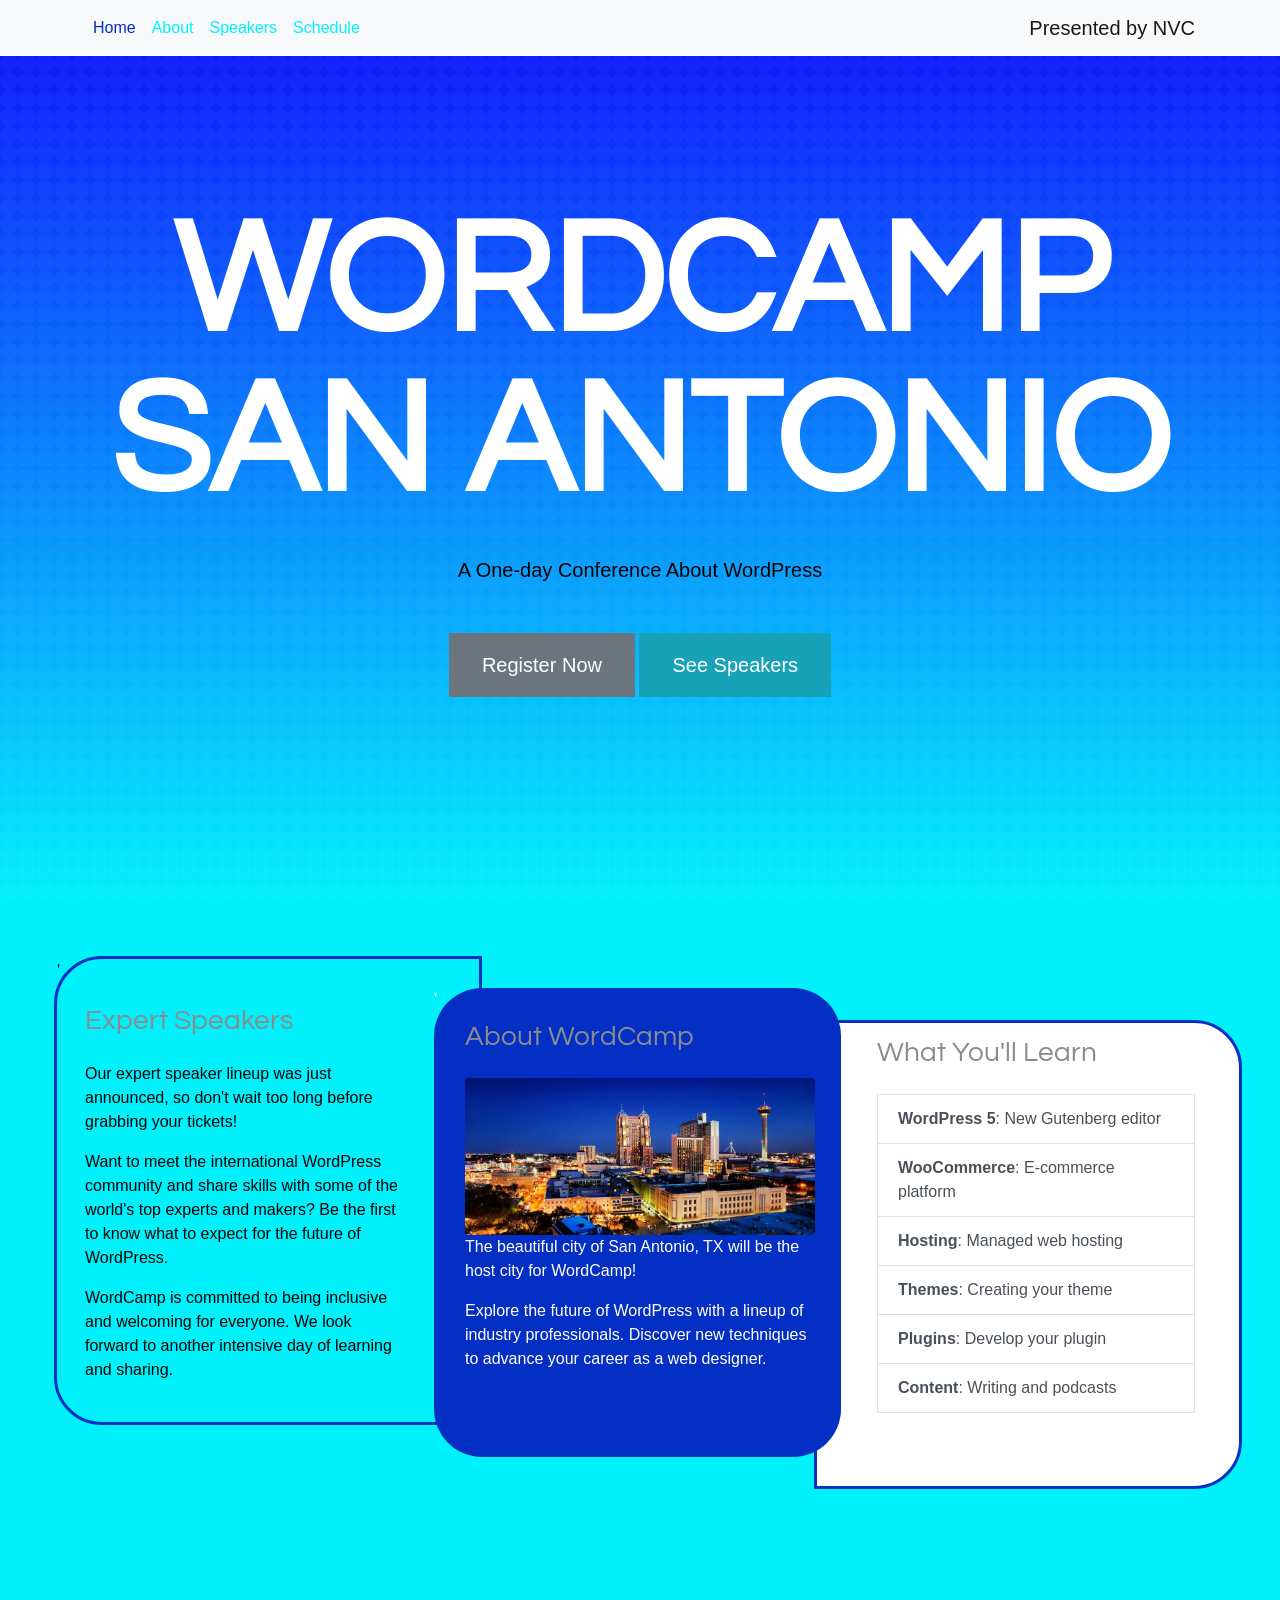
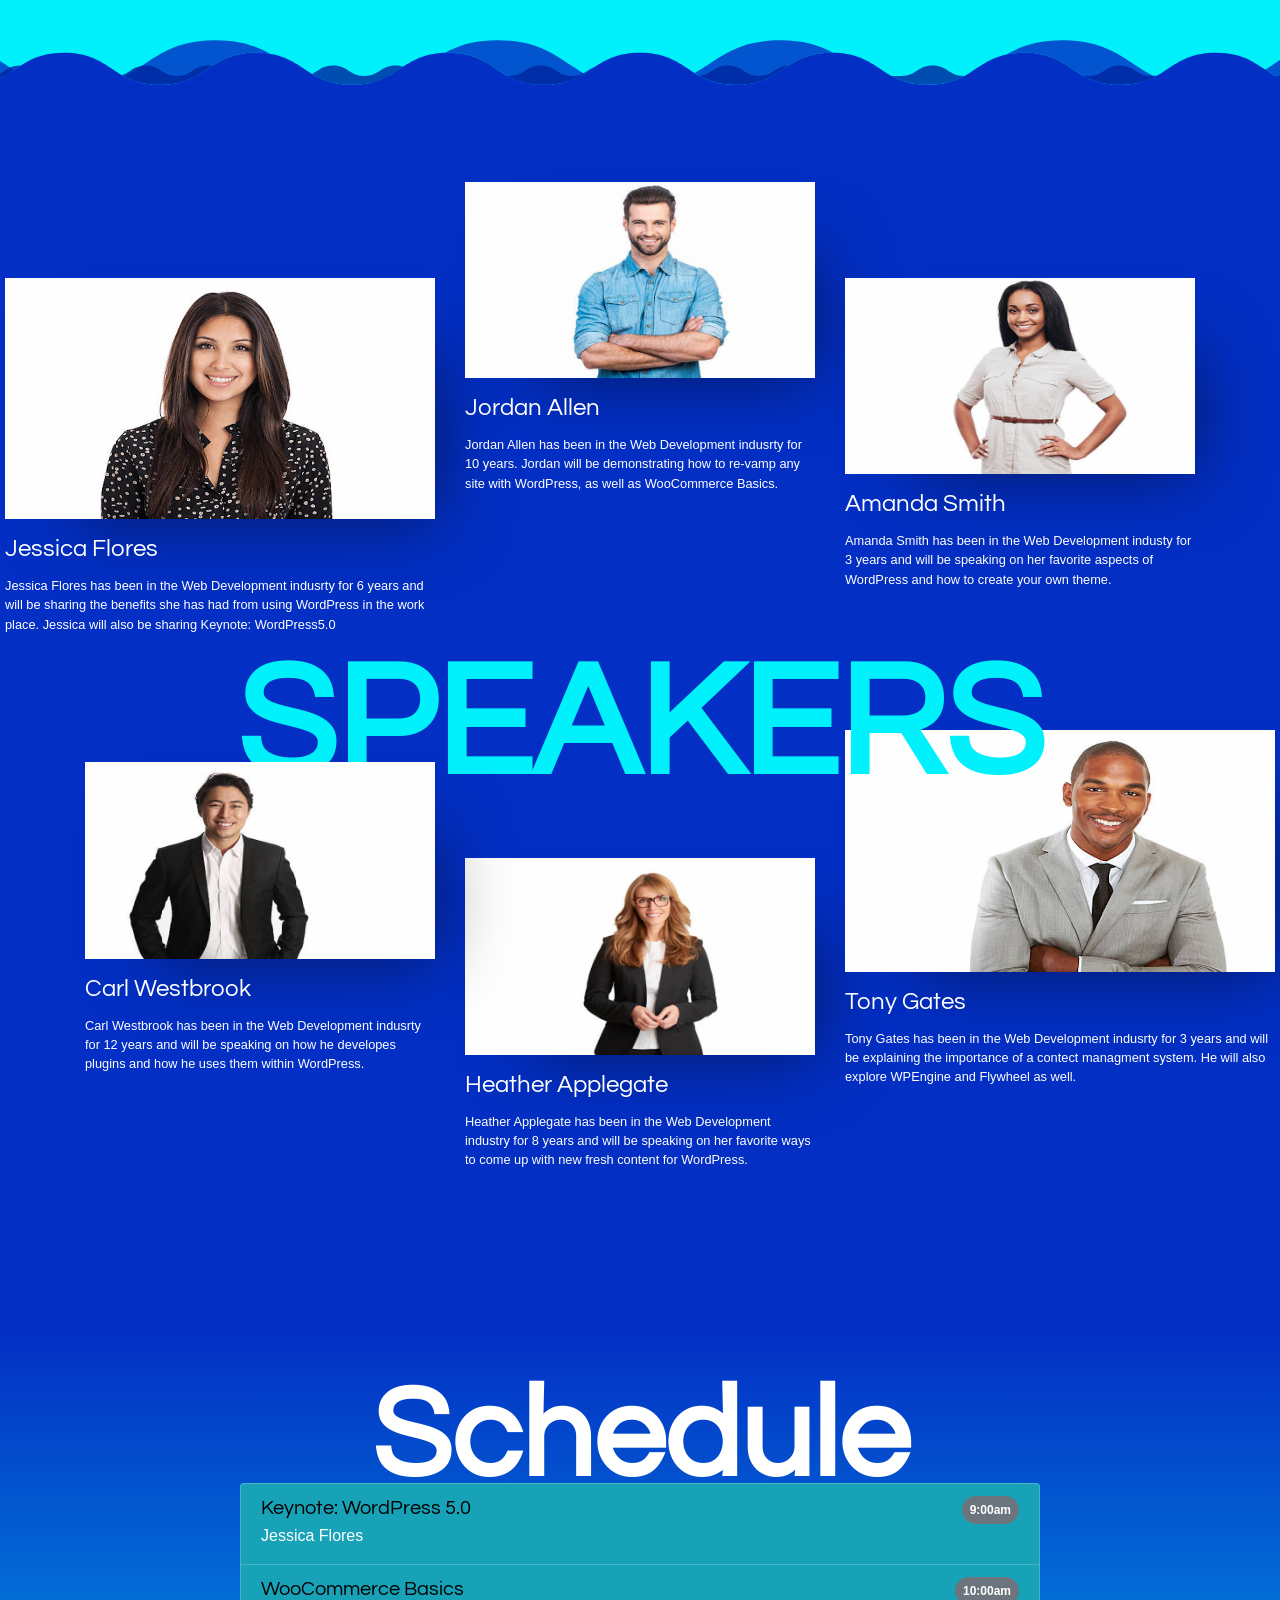
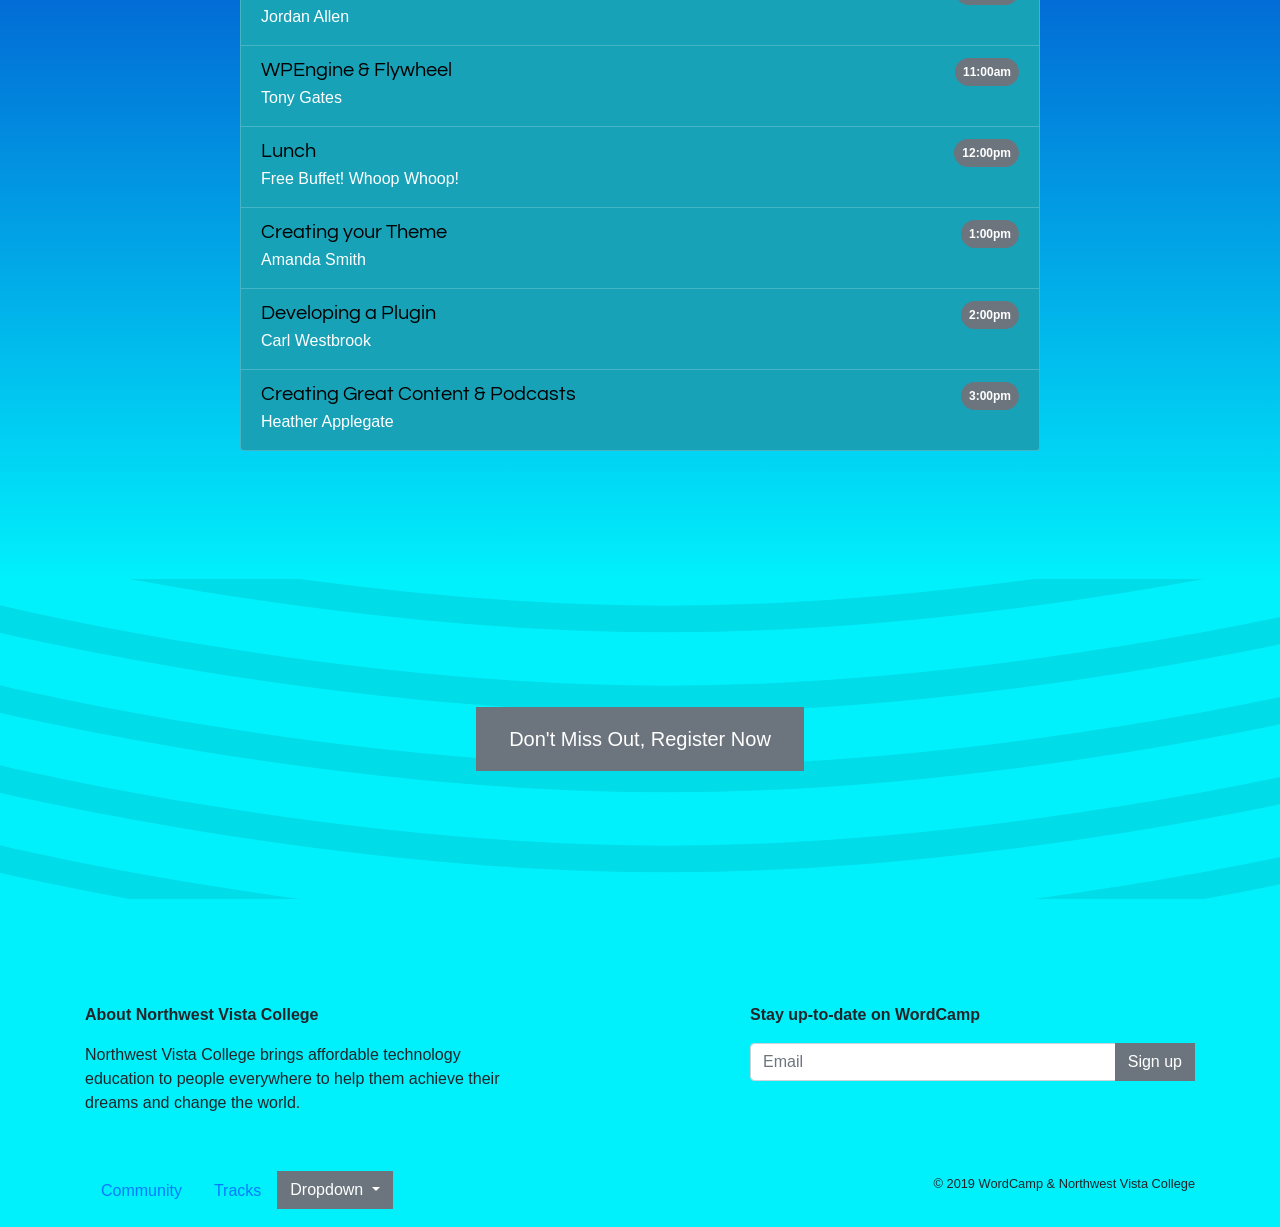
<file: index.html>
<!doctype html>
<html lang="en">
  <head>

<link href="https://fonts.googleapis.com/css?family=Anton|Kanit|Questrial" rel="stylesheet">
    <!-- Required meta tags -->
    <meta charset="utf-8">
    <meta name="viewport" content="width=device-width, initial-scale=1, shrink-to-fit=no">

    <!-- Bootstrap CSS -->
    <link rel="stylesheet" href="https://stackpath.bootstrapcdn.com/bootstrap/4.3.1/css/bootstrap.min.css" integrity="sha384-ggOyR0iXCbMQv3Xipma34MD+dH/1fQ784/j6cY/iJTQUOhcWr7x9JvoRxT2MZw1T" crossorigin="anonymous">
 <link rel="stylesheet" type="text/css" href="css/style.css">
    <title> WordCamp Conference San Antonio</title>
  </head>
  <body data-spy="scroll" data-target=".navbar" id="home">
  	<!-- navbar -->
<nav class="navbar navbar-expand-lg navbar-light bg-light fixed-top">
  <div class="container">
    <a class="navbar-brand order-1 mr-0" href="#" target="_blank">Presented by NVC</a>
    <button class="navbar-toggler" type="button" data-toggle="collapse" data-target="#navbarSupportedContent" aria-controls="navbarSupportedContent" aria-expanded="false" aria-label="Toggle navigation">
      <span class="navbar-toggler-icon"></span>
    </button>
    <div class="collapse navbar-collapse" id="navbarSupportedContent">
      <ul class="navbar-nav mr-auto">
        <li class="nav-item">
          <a class="nav-link" href="#home">Home<span class="sr-only">(current)</span></a>
        </li>
        <li class="nav-item">
          <a class="nav-link" href="#about">About</a>
        </li>
        <li class="nav-item">
          <a class="nav-link" href="#speakers">Speakers</a>
        </li>
        <li class="nav-item">
          <a class="nav-link" href="#schedule">Schedule</a>
        </li>
      </div>
    </div>
  </div>
</nav>

<!-- /navbar -->

<!-- jumbotron -->
<section class="jumbotron jumbotron-fluid" id="jumbotron">
  <div class="container text-sm-center">
    <h1 class="display-4">WordCamp<br> San Antonio</h1>
    <p class="lead">A One-day Conference About WordPress</p>
  <div class="mt-5">
  <button type="button"  class="btn btn-secondary btn-lg" btn-lg data-toggle="modal" data-target="#register">Register Now</button>
  <a class="btn btn-info btn-lg" href="#speakers">See Speakers</a>
</div>
  </div>
</section>
<!-- /jumbotron -->
  

  <!-- about -->
  <section class="section-about" id="about">
      <div class="container pt-4">
  
  <div class="row" id="about">
    <div class="col-lg order-lg-2 col-about">
      <h3 class="mb-4">About WordCamp</h3>
      <img class="img-fluid rounded" src="images/SA.jpg" alt="Photo of San Antonio, TX">
<p>The beautiful city of San Antonio, TX will be the host city for WordCamp!</p>
<p>Explore the future of WordPress with a lineup of industry professionals. Discover new techniques to advance your career as a web designer.</p>
    </div>
    <div class="col-lg order-lg-1 col-speakers">
      <h3 class="mb-4">Expert Speakers</h3>
<p>Our expert speaker lineup was just announced, so don't wait too long before grabbing your tickets!</p>
<p>Want to meet the international WordPress community and share skills with some of the world's top experts and makers? Be the first to know what to expect for the future of WordPress.</p>
<p>WordCamp is committed to being inclusive and welcoming for everyone. We look forward to another intensive day of learning and sharing.</p>
    </div>
    <div class="col-lg order-3 col-toppics">
      <h3 class="mb-4">What You'll Learn</h3>
<div class="list-group">
  <a href="#" class="list-group-item list-group-item-action"><strong>WordPress 5</strong>: New Gutenberg editor</a>
  <a href="#" class="list-group-item list-group-item-action"><strong>WooCommerce</strong>: E-commerce platform</a>
  <a href="#" class="list-group-item list-group-item-action"><strong>Hosting</strong>: Managed web hosting</a>
  <a href="#" class="list-group-item list-group-item-action"><strong>Themes</strong>: Creating your theme</a>
  <a href="#" class="list-group-item list-group-item-action"><strong>Plugins</strong>: Develop your plugin</a>
  <a href="#" class="list-group-item list-group-item-action"><strong>Content</strong>: Writing and podcasts</a>
</div>
 </div>
 </div>
</div>
</section>
  <!-- /about -->
<!-- speakers -->
<section class="section-speakers" id="speakers">
  <svg id="" preserveAspectRatio="xMidYMax meet" class="svg-separator sep1" viewBox="0 0 1600 100" style="" data-height="100">
        <path class="wave-end" d="M1040,56c0.5,0,1,0,1.6,0c-16.6-8.9-36.4-15.7-66.4-15.7c-56,0-76.8,23.7-106.9,41C881.1,89.3,895.6,96,920,96 C979.5,96,980,56,1040,56z"></path>
        <path class="wave-end" d="M1699.8,96l0,10H1946l-0.3-6.9c0,0,0,0-88,0s-88.6-58.8-176.5-58.8c-51.4,0-73,20.1-99.6,36.8 c14.5,9.6,29.6,18.9,58.4,18.9C1699.8,96,1699.8,96,1699.8,96z"></path>
        <path class="wave-end" d="M1400,96c19.5,0,32.7-4.3,43.7-10c-35.2-17.3-54.1-45.7-115.5-45.7c-32.3,0-52.8,7.9-70.2,17.8 c6.4-1.3,13.6-2.1,22-2.1C1340.1,56,1340.3,96,1400,96z"></path>
        <path class="wave-end" d="M320,56c6.6,0,12.4,0.5,17.7,1.3c-17-9.6-37.3-17-68.5-17c-60.4,0-79.5,27.8-114,45.2 c11.2,6,24.6,10.5,44.8,10.5C260,96,259.9,56,320,56z"></path>
        <path class="wave-end" d="M680,96c23.7,0,38.1-6.3,50.5-13.9C699.6,64.8,679,40.3,622.2,40.3c-30,0-49.8,6.8-66.3,15.8 c1.3,0,2.7-0.1,4.1-0.1C619.7,56,620.2,96,680,96z"></path>
        <path class="wave-end" d="M-40,95.6c28.3,0,43.3-8.7,57.4-18C-9.6,60.8-31,40.2-83.2,40.2c-14.3,0-26.3,1.6-36.8,4.2V106h60V96L-40,95.6 z"></path>
        <path class="wave-middle" d="M504,73.4c-2.6-0.8-5.7-1.4-9.6-1.4c-19.4,0-19.6,13-39,13c-19.4,0-19.5-13-39-13c-14,0-18,6.7-26.3,10.4 C402.4,89.9,416.7,96,440,96C472.5,96,487.5,84.2,504,73.4z"></path>
        <path class="wave-middle" d="M1205.4,85c-0.2,0-0.4,0-0.6,0c-19.5,0-19.5-13-39-13s-19.4,12.9-39,12.9c0,0-5.9,0-12.3,0.1 c11.4,6.3,24.9,11,45.5,11C1180.6,96,1194.1,91.2,1205.4,85z"></path>
        <path class="wave-middle" d="M1447.4,83.9c-2.4,0.7-5.2,1.1-8.6,1.1c-19.3,0-19.6-13-39-13s-19.6,13-39,13c-3,0-5.5-0.3-7.7-0.8 c11.6,6.6,25.4,11.8,46.9,11.8C1421.8,96,1435.7,90.7,1447.4,83.9z"></path>
        <path class="wave-middle" d="M985.8,72c-17.6,0.8-18.3,13-37,13c-19.4,0-19.5-13-39-13c-18.2,0-19.6,11.4-35.5,12.8 c11.4,6.3,25,11.2,45.7,11.2C953.7,96,968.5,83.2,985.8,72z"></path>
        <path class="wave-middle" d="M743.8,73.5c-10.3,3.4-13.6,11.5-29,11.5c-19.4,0-19.5-13-39-13s-19.5,13-39,13c-0.9,0-1.7,0-2.5-0.1 c11.4,6.3,25,11.1,45.7,11.1C712.4,96,727.3,84.2,743.8,73.5z"></path>
        <path class="wave-middle" d="M265.5,72.3c-1.5-0.2-3.2-0.3-5.1-0.3c-19.4,0-19.6,13-39,13c-19.4,0-19.6-13-39-13 c-15.9,0-18.9,8.7-30.1,11.9C164.1,90.6,178,96,200,96C233.7,96,248.4,83.4,265.5,72.3z"></path>
        <path class="wave-middle" d="M1692.3,96V85c0,0,0,0-19.5,0s-19.6-13-39-13s-19.6,13-39,13c-0.1,0-0.2,0-0.4,0c11.4,6.2,24.9,11,45.6,11 C1669.9,96,1684.8,96,1692.3,96z"></path>
        <path class="wave-middle" d="M25.5,72C6,72,6.1,84.9-13.5,84.9L-20,85v8.9C0.7,90.1,12.6,80.6,25.9,72C25.8,72,25.7,72,25.5,72z"></path>
        <path class="wave-top" d="M-40,95.6C20.3,95.6,20.1,56,80,56s60,40,120,40s59.9-40,120-40s60.3,40,120,40s60.3-40,120-40 s60.2,40,120,40s60.1-40,120-40s60.5,40,120,40s60-40,120-40s60.4,40,120,40s59.9-40,120-40s60.3,40,120,40s60.2-40,120-40 s60.2,40,120,40s59.8,0,59.8,0l0.2,143H-60V96L-40,95.6z"></path>
      </svg>
<div class="container">
 <h2>Speakers</h2>
 <div class="row">
   <div class="col-md-6 col-lg-4">
    <div class="card card-1">
    <img class="card-img-top" src="images/sp5.jpg" alt="speaker name">
    <div class="card-body" id="card1">
    <h4 class="card-title">Jessica Flores</h4>
    <p class="card-text">Jessica Flores has been in the Web Development indusrty for 6 years and will be sharing the benefits she has had from using WordPress in the work place. Jessica will also be sharing Keynote: WordPress5.0</p>
   </div>
   </div>

  </div>
   <div class="col-md-6 col-lg-4">
    <div class="card card-2">
     <img class="card-img-top" src="images/sp1.jpg" alt="Speaker Name">
    <div class="card-body">
     <h4 class="card-title">Jordan Allen</h4>
    <p class="card-text">Jordan Allen has been in the Web Development indusrty for 10 years. Jordan will be demonstrating how to re-vamp any site with WordPress, as well as WooCommerce Basics.</p>
  </div>
</div>

  </div>
  <div class="col-md-6 col-lg-4">
  <div class="card card-3">
    <img class="card-img-top" src="images/sp4.jpg" alt="Speaker Name">
  <div class="card-body">
    <h4 class="card-title">Amanda Smith</h4>
    <p class="card-text">Amanda Smith has been in the Web Development industy for 3 years and will be speaking on her favorite aspects of WordPress and how to create your own theme.</p>
  </div>
</div>

  </div>
  <div class="col-md-6 col-lg-4">
  <div class="card card-4">
   <img class="card-img-top" src="images/sp2.jpg" alt="Speaker Name">
  <div class="card-body">
    <h4 class="card-title">Carl Westbrook</h4>
    <p class="card-text">Carl Westbrook has been in the Web Development indusrty for 12 years and will be speaking on how he developes plugins and how he uses them within WordPress. </p>
  </div>
</div>

  </div>
  <div class="col-md-6 col-lg-4">
  <div class="card card-5">
   <img class="card-img-top" src="images/sp6.jpg" alt="Speaker Name">
  <div class="card-body">
    <h4 class="card-title">Heather Applegate</h4>
    <p class="card-text">Heather Applegate has been in the Web Development industry for 8 years and will be speaking on her favorite ways to come up with new fresh content for WordPress.</p>
  </div>
</div>

  </div>
  <div class="col-md-6 col-lg-4">
  <div class="card card-6">
   <img class="card-img-top" src="images/sp3.jpg" alt="Speaker Name">
  <div class="card-body">
    <h4 class="card-title">Tony Gates</h4>
    <p class="card-text">Tony Gates has been in the Web Development indusrty for 3 years and will be explaining the importance of a contect managment system. He will also explore WPEngine and Flywheel as well.</p>
  </div>
  </div>

  </div>
</div>
</div>
</section>
<!-- /speakers -->

<!-- schedule -->
<section class="section-schedule" id="schedule">
  <div class="container">
<h2>Schedule</h2>
<ul class="list-group">
  <li class="list-group-item">
    <div class="d-flex justify-content-between">
      <h5 class="mb-1">Keynote: WordPress 5.0</h5>
      <span class="badge badge-pill badge-secondary p-2">9:00am</span>
    </div>
    <p class="mb-1">Jessica Flores</p>
    <li class="list-group-item">
    <div class="d-flex justify-content-between">
      <h5 class="mb-1">WooCommerce Basics</h5>
      <span class="badge badge-pill badge-secondary p-2">10:00am</span>
    </div>
    <p class="mb-1">Jordan Allen</p>
    <li class="list-group-item">
    	<div class="d-flex justify-content-between">
      <h5 class="mb-1">WPEngine & Flywheel</h5>
      <span class="badge badge-pill badge-secondary p-2">11:00am</span>
    </div>
    <p class="mb-1">Tony Gates</p>
    <li class="list-group-item">
    	<div class="d-flex justify-content-between">
      <h5 class="mb-1">Lunch</h5>
      <span class="badge badge-pill badge-secondary p-2">12:00pm</span>
    </div>
    <p class="mb-1">Free Buffet! Whoop Whoop!</p>
    <li class="list-group-item">
    	<div class="d-flex justify-content-between">
      <h5 class="mb-1">Creating your Theme</h5>
      <span class="badge badge-pill badge-secondary p-2">1:00pm</span>
    </div>
    <p class="mb-1">Amanda Smith</p>
    <li class="list-group-item">
    	<div class="d-flex justify-content-between">
      <h5 class="mb-1">Developing a Plugin</h5>
      <span class="badge badge-pill badge-secondary p-2">2:00pm</span>
    </div>
    <p class="mb-1">Carl Westbrook</p>
    <li class="list-group-item">
    	<div class="d-flex justify-content-between">
      <h5 class="mb-1">Creating Great Content & Podcasts</h5>
      <span class="badge badge-pill badge-secondary p-2">3:00pm</span>
    </div>
    <p class="mb-1">Heather Applegate</p>
  </li>
</ul>
</div>
</section>
<!-- /schedule -->

<!-- callout button -->
<section class="section-cta">
  <div class="container">
<button type="button" class="btn btn-secondary btn-lg d-block mx-auto my-5" data-toggle="modal" data-target="#register">Don't Miss Out, Register Now</button> 
</div>
</section>
<!-- /callout button -->


<!-- Modal -->
<div class="container">
<div class="modal fade" id="register" tabindex="-1" role="dialog" aria-labelledby="exampleModalLabel" aria-hidden="true">
  <div class="modal-dialog" role="document">
    <div class="modal-content">
      <div class="modal-header">
        <h5 class="modal-title" id="exampleModalLabel">Register to WordCamp Conference</h5>
        <button type="button" class="close" data-dismiss="modal" aria-label="Close">
          <span aria-hidden="true">&times;</span>
        </button>
      </div>
      <div class="modal-body">
        <form>
 <h4>Basic Info</h4>
 <div class="form-group">
    <label for="exampleInputPassword1">Name:</label>
    <input type="name" class="form-control" id="exampleInputname1">
  </div>
 <div class="form-group">
    <label for="exampleInputEmail1">Email:</label>
    <input type="email" class="form-control" id="exampleInputEmail1" aria-describedby="emailHelp">
  </div>
<div class="form-group">
    <h4>Job Role:</h4>
    <select class="form-control form-control-lg">
      <option>WordPress Developer</option>
      <option>Plugin Designer</option>
      <option>Theme Developer</option>
    </select>
  </div>
  <hr />
  <h4>Which Toppics interest You The Most?</h4>
<div class="form-check">
  <input class="form-check-input" type="checkbox" value="" id="wordpressplug">
  <label class="form-check-label" for="defaultCheck1">
    WordPress Plugins
  </label></div>
  <div class="form-check">
  <input class="form-check-input" type="checkbox" value="" id="php">
  <label class="form-check-label" for="defaultCheck1">
    PHP
  </label></div>
  <div class="form-check">
  <input class="form-check-input" type="checkbox" value="" id="cssandjava">
  <label class="form-check-label" for="defaultCheck1">
    CSS and Javascript
  </label></div>
<hr />
<h4> Payment Info</h4>

  <div class="form-row mb-3">
    <div class="col-7">
      <label for="inputcardnumber">Card Number:</label>
      <input id="imputcardnumber" type="text" class="form-control">
    </div>
    <div class="col">
      <label for="inputzip">Zip Code:</label>
      <input id="inputzip" type="text" class="form-control">
    </div>
    <div class="col">
      <label for="inputcvv">CVV:</label>
      <input id="imputcvv" type="text" class="form-control">
    </div>
  </div>
 <h4><label for="inputexpire">Expiration Date:</label></h4>
<div class="form-row">
<div class="form-group col-md-8">
   
      <select id="inputexpire" class="form-control">
        <option selected>1-January</option>
        <option>2-January</option>
      </select></div>
    
<div class="form-group col-md-4">
      <select id="inputyear" class="form-control">
        <option selected>2019</option>
        <option>2020</option>
      </select>
    </div></div>
</form></div>
      <div class="modal-footer">
        <button type="button" class="btn btn-secondary" data-dismiss="modal">Register</button>
        
      </div>
    </div>
  </div>
</div>
<!-- /Modal -->


<!-- signup form -->

<div class="row py-4" id="footer">
  <div class="col-md col-xl-5">
    <p><strong>About Northwest Vista College</strong></p>
    <p>Northwest Vista College brings affordable technology education to people everywhere to help them achieve their dreams and change the world.</p>
  </div>
  <div class="col-md col-xl-5 ml-auto">
    <p><strong>Stay up-to-date on WordCamp</strong></p>
    <div class="input-group mb-3">
      <input type="text" class="form-control" placeholder="Email" aria-label="Email" aria-describedby="button-addon2">
      <div class="input-group-append">
        <button class="btn btn-secondary" type="button" id="button-addon2">Sign up</button>
      </div>
    </div>
  </div>
</div>

<!-- /signup form -->
<!-- footer -->
  <div class="row py-3">
    <div class="col-md-7">
      <ul class="nav">
        <li class="nav-item">
          <a class="nav-link" href="#">Community</a>
        </li>
        <li class="nav-item">
          <a class="nav-link" href="#">Tracks</a>
        </li>
        <li class="nav-item">
          <div class="dropdown">
  <button class="btn btn-secondary dropdown-toggle" type="button" id="dropdownMenu2" data-toggle="dropdown" aria-haspopup="true" aria-expanded="false">
    Dropdown
  </button>
  <div class="dropdown-menu" aria-labelledby="dropdownMenu2">
    <button class="dropdown-item" type="button">Action</button>
    <button class="dropdown-item" type="button">Another action</button>
    <button class="dropdown-item" type="button">Something else here</button>
  </div>
</div>
        </li>
      </ul>
    </div>
    <div class="col-md text-md-right">
      <small>&copy; 2019 WordCamp &amp; Northwest Vista College</small>
    </div>
  </div>
<!-- /footer -->
</div>

    <!-- Optional JavaScript -->
    <!-- jQuery first, then Popper.js, then Bootstrap JS -->
    <script src="https://code.jquery.com/jquery-3.3.1.slim.min.js" integrity="sha384-q8i/X+965DzO0rT7abK41JStQIAqVgRVzpbzo5smXKp4YfRvH+8abtTE1Pi6jizo" crossorigin="anonymous"></script>
    <script src="https://cdnjs.cloudflare.com/ajax/libs/popper.js/1.14.7/umd/popper.min.js" integrity="sha384-UO2eT0CpHqdSJQ6hJty5KVphtPhzWj9WO1clHTMGa3JDZwrnQq4sF86dIHNDz0W1" crossorigin="anonymous"></script>
    <script src="https://stackpath.bootstrapcdn.com/bootstrap/4.3.1/js/bootstrap.min.js" integrity="sha384-JjSmVgyd0p3pXB1rRibZUAYoIIy6OrQ6VrjIEaFf/nJGzIxFDsf4x0xIM+B07jRM" crossorigin="anonymous"></script>
  </body>
</html>
</file>
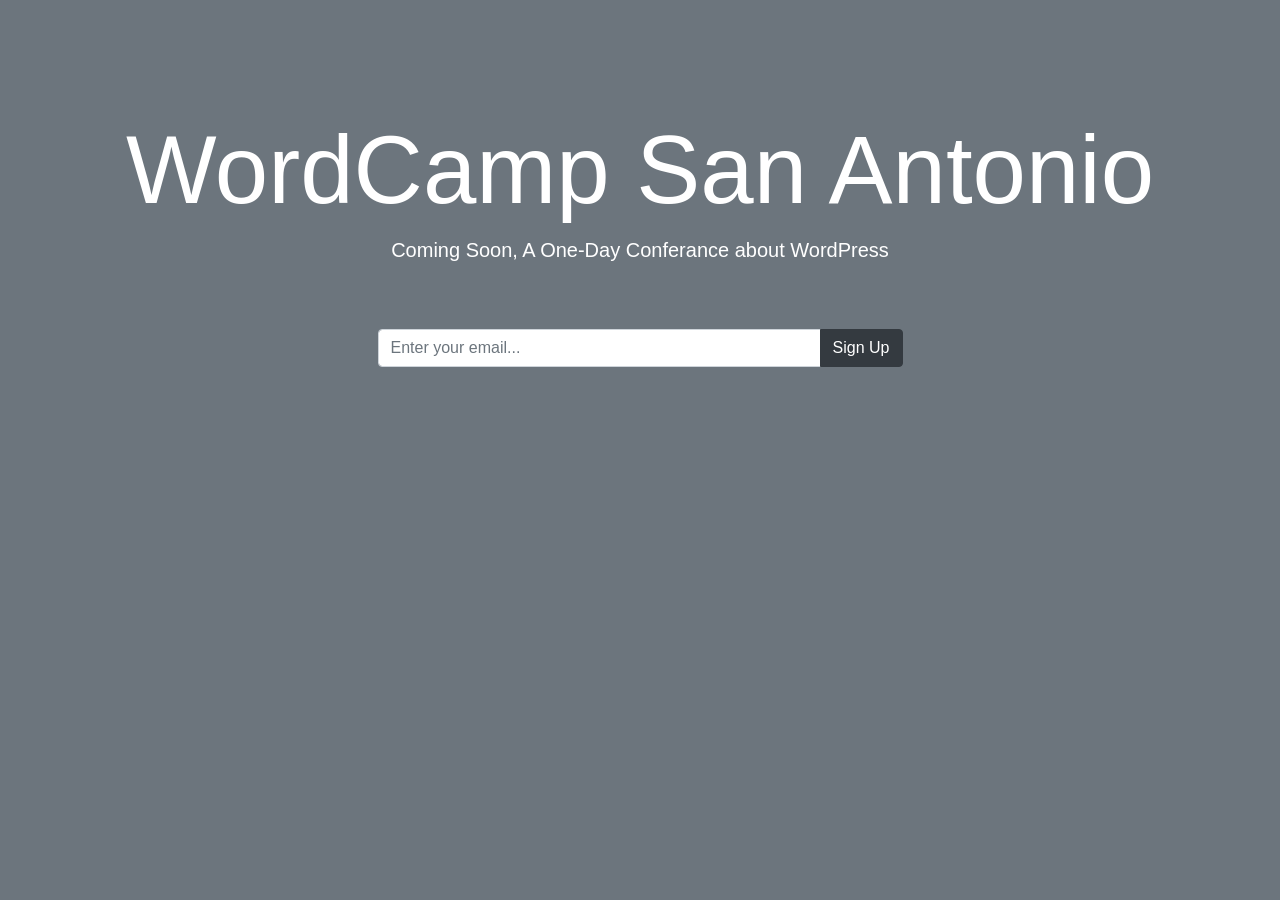
<file: coming-soon.html>
<!doctype html>
<html lang="en">
  <head>
    <!-- Required meta tags -->
    <meta charset="utf-8">
    <meta name="viewport" content="width=device-width, initial-scale=1, shrink-to-fit=no">

    <!-- Bootstrap CSS -->
    <link rel="stylesheet" href="https://stackpath.bootstrapcdn.com/bootstrap/4.3.1/css/bootstrap.min.css" integrity="sha384-ggOyR0iXCbMQv3Xipma34MD+dH/1fQ784/j6cY/iJTQUOhcWr7x9JvoRxT2MZw1T" crossorigin="anonymous">

    <title>WordCamp Conference in San Antonio</title>
  </head>
  <body class="p-3 mb-2 bg-secondary text-white">
    <div class="container text-center py-5">
    <h1 class="display-1 mt-5">WordCamp San Antonio</h1>
    <p class="lead mb-5">Coming Soon, A One-Day Conferance about WordPress</p>
    <div class="col-lg-6 mx-auto">
    <div class="input-group mb-3">
  <input type="text" class="form-control mt-3" placeholder="Enter your email..." aria-label="Recipient's username" aria-describedby="button-addon2">
  <div class="input-group-append">
    <button class="btn btn-dark mt-3" type="button" id="button-addon2">Sign Up</button>
  </div>
</div>
</div>
</div>

    <!-- Optional JavaScript -->
    <!-- jQuery first, then Popper.js, then Bootstrap JS -->
    <script src="https://code.jquery.com/jquery-3.3.1.slim.min.js" integrity="sha384-q8i/X+965DzO0rT7abK41JStQIAqVgRVzpbzo5smXKp4YfRvH+8abtTE1Pi6jizo" crossorigin="anonymous"></script>
    <script src="https://cdnjs.cloudflare.com/ajax/libs/popper.js/1.14.7/umd/popper.min.js" integrity="sha384-UO2eT0CpHqdSJQ6hJty5KVphtPhzWj9WO1clHTMGa3JDZwrnQq4sF86dIHNDz0W1" crossorigin="anonymous"></script>
    <script src="https://stackpath.bootstrapcdn.com/bootstrap/4.3.1/js/bootstrap.min.js" integrity="sha384-JjSmVgyd0p3pXB1rRibZUAYoIIy6OrQ6VrjIEaFf/nJGzIxFDsf4x0xIM+B07jRM" crossorigin="anonymous"></script>
  </body>
</html>
</file>
<file: css/style.css>
/* variables */
/* body */
body {
  background-color: #00F0FC;
}

/* nav */
.navbar.navbar-light .navbar-nav .nav-link {
  color: #00F0FC;
}
.navbar.navbar-light .navbar-nav .nav-link.active {
  color: #032FC4;
}

/* heading tags */
h1, h2, h3, h4, h5, h6 {
  color: #8A8C8D;
  font-family: "Anton", sans-serif;
  font-family: "Kanit", sans-serif;
  font-family: "Questrial", sans-serif;
}

/* buttons */
.btn {
  border-radius: 0;
}

.btn-lg {
  padding: 1rem 2rem;
}

/* jumbotron */
.jumbotron {
  min-height: 100%;
  min-height: 100vh;
  display: flex;
  align-items: center;
  background-color: transparent;
  background-image: url(../images/newjumbopic.svg);
  background-size: cover;
  background-repeat: repeat;
  background-position: center;
  background-attachment: scroll;
  background-size: auto;
  z-index: 0;
  margin-bottom: 5rem;
}
.jumbotron .container {
  z-index: 1;
  color: black;
}
.jumbotron .container h1 {
  color: white;
  font-weight: 800;
  font-size: 10rem;
  line-height: 10rem;
  text-transform: uppercase;
  margin-bottom: 2rem;
}

/* about */
.section-about {
  position: relative;
  z-index: 2;
  margin-bottom: 15rem;
}
.section-about .col-about {
  padding-top: 1rem;
  padding-bottom: 1rem;
  color: white;
}
.section-about .col-about:before {
  position: absolute;
  content: "'";
  width: calc(100% + 1.7rem);
  height: calc(100% + 1.7rem);
  display: block;
  background: #032FC4;
  border-radius: 3rem;
  z-index: -1;
  top: -1rem;
  left: -1rem;
}

.col-speakers {
  padding-bottom: 3rem;
  color: black;
}
.col-speakers p {
  padding-right: 2rem;
}
.col-speakers:before {
  position: absolute;
  content: "'";
  width: calc(100% + 3rem);
  height: calc(100% + 1.7rem);
  display: block;
  border: 3px solid #032FC4;
  border-top-left-radius: 3rem;
  border-bottom-left-radius: 3rem;
  z-index: -2;
  top: -3rem;
  left: -1rem;
}

.col-toppics {
  padding-top: 2rem;
  padding-bottom: 1rem;
}
.col-toppics h3 {
  padding-left: 2rem;
  color: #8A8C8D;
}
.col-toppics .list-group {
  margin-left: 2rem;
}
.col-toppics .list-group .list-group-item {
  border-radius: 0;
}
.col-toppics:before {
  position: absolute;
  content: "'";
  width: calc(100% + 3rem);
  height: calc(100% + 1.7rem);
  display: block;
  background-color: white;
  border: 3px solid #032FC4;
  border-top-right-radius: 3rem;
  border-bottom-right-radius: 3rem;
  z-index: -2;
  top: 1rem;
  left: -1rem;
}

/* speakers */
.section-speakers {
  background-color: #032FC4;
  position: relative;
  padding-top: 6rem;
  padding-bottom: 8rem;
}
.section-speakers svg path.wave-top {
  fill: #032FC4;
}
.section-speakers svg path.wave-middle {
  opacity: 0.8;
  fill: #01259F;
}
.section-speakers svg path.wave-end {
  opacity: 0.8;
  fill: #032FC4;
}
.section-speakers .container {
  position: relative;
}
.section-speakers .container h2 {
  color: #00F0FC;
  font-weight: 800;
  font-size: 10rem;
  text-transform: uppercase;
  margin-bottom: 6rem;
  text-align: center;
  position: absolute;
  top: 28rem;
  left: 0;
  width: 100%;
  z-index: 3;
}
.section-speakers .container .card {
  background: transparent;
  margin-bottom: 2rem;
  border: 0;
}
.section-speakers .container .card img.card-img-top {
  border-radius: 0;
  box-shadow: 36px 36px 72px -36px rgba(0, 0, 0, 0.5);
}
.section-speakers .container .card .card-body {
  padding: 1rem 0 0 0;
}
.section-speakers .container .card .card-body h4.card-title {
  color: white;
}
.section-speakers .container .card .card-body p.card-text {
  color: white;
  font-size: 0.8rem;
}
.section-speakers .container .card.card-1 {
  margin-top: 6rem;
  margin-left: -5rem;
}
.section-speakers .container .card.card-3 {
  margin-top: 6rem;
}
.section-speakers .container .card.card-4 {
  margin-top: 6rem;
  z-index: 4;
}
.section-speakers .container .card.card-5 {
  margin-top: 12rem;
}
.section-speakers .container .card.card-6 {
  margin-top: 4rem;
  margin-right: -5rem;
}

/* svg */
.svg-separator {
  display: block;
  background: 0 0;
  position: absolute;
  left: 0;
  right: 0;
  top: 0;
  z-index: 9;
  -webkit-transform: translateY(-100%) translateY(2px);
  transform: translateY(-100%) translateY(2px);
  width: 100%;
  overflow: hidden;
}
.svg-separator .bottom {
  top: auto;
  bottom: 0;
}
.svg-separator .sep1 {
  transform: translateY(-100%) translateY(2px) scale(1, 1);
  transform-origin: top;
}

/* schedule */
.section-schedule {
  padding-top: 2rem;
  padding-bottom: 8rem;
  background-image: linear-gradient(180deg, #032FC4 0%, #00F0FC 100%);
}
.section-schedule .container {
  position: relative;
}
.section-schedule .container h2 {
  color: white;
  font-weight: 800;
  font-size: 8rem;
  margin-top: 0;
  margin-bottom: -2rem;
  text-align: center;
}
.section-schedule .container ul.list-group {
  max-width: 800px;
  margin: auto;
}
.section-schedule .container ul.list-group li.list-group-item {
  background: #17a2b8;
  border-color: rgba(255, 255, 255, 0.2);
  color: white;
}
.section-schedule .container ul.list-group li.list-group-item h5 {
  color: black;
}

/* cta */
.section-cta {
  min-height: 20rem;
  display: flex;
  align-items: center;
  background-color: #00f0fc;
  background-image: url("data:image/svg+xml,%3Csvg xmlns='http://www.w3.org/2000/svg' width='250' height='30' viewBox='0 0 1000 120'%3E%3Cg fill='none' stroke='%2300dde8' stroke-width='10' %3E%3Cpath d='M-500 75c0 0 125-30 250-30S0 75 0 75s125 30 250 30s250-30 250-30s125-30 250-30s250 30 250 30s125 30 250 30s250-30 250-30'/%3E%3Cpath d='M-500 45c0 0 125-30 250-30S0 45 0 45s125 30 250 30s250-30 250-30s125-30 250-30s250 30 250 30s125 30 250 30s250-30 250-30'/%3E%3Cpath d='M-500 105c0 0 125-30 250-30S0 105 0 105s125 30 250 30s250-30 250-30s125-30 250-30s250 30 250 30s125 30 250 30s250-30 250-30'/%3E%3Cpath d='M-500 15c0 0 125-30 250-30S0 15 0 15s125 30 250 30s250-30 250-30s125-30 250-30s250 30 250 30s125 30 250 30s250-30 250-30'/%3E%3Cpath d='M-500-15c0 0 125-30 250-30S0-15 0-15s125 30 250 30s250-30 250-30s125-30 250-30s250 30 250 30s125 30 250 30s250-30 250-30'/%3E%3Cpath d='M-500 135c0 0 125-30 250-30S0 135 0 135s125 30 250 30s250-30 250-30s125-30 250-30s250 30 250 30s125 30 250 30s250-30 250-30'/%3E%3C/g%3E%3C/svg%3E");
  background-size: cover;
  z-index: 0;
  margin-bottom: 5rem;
}

/* footer */

/*# sourceMappingURL=style.css.map */
</file>
